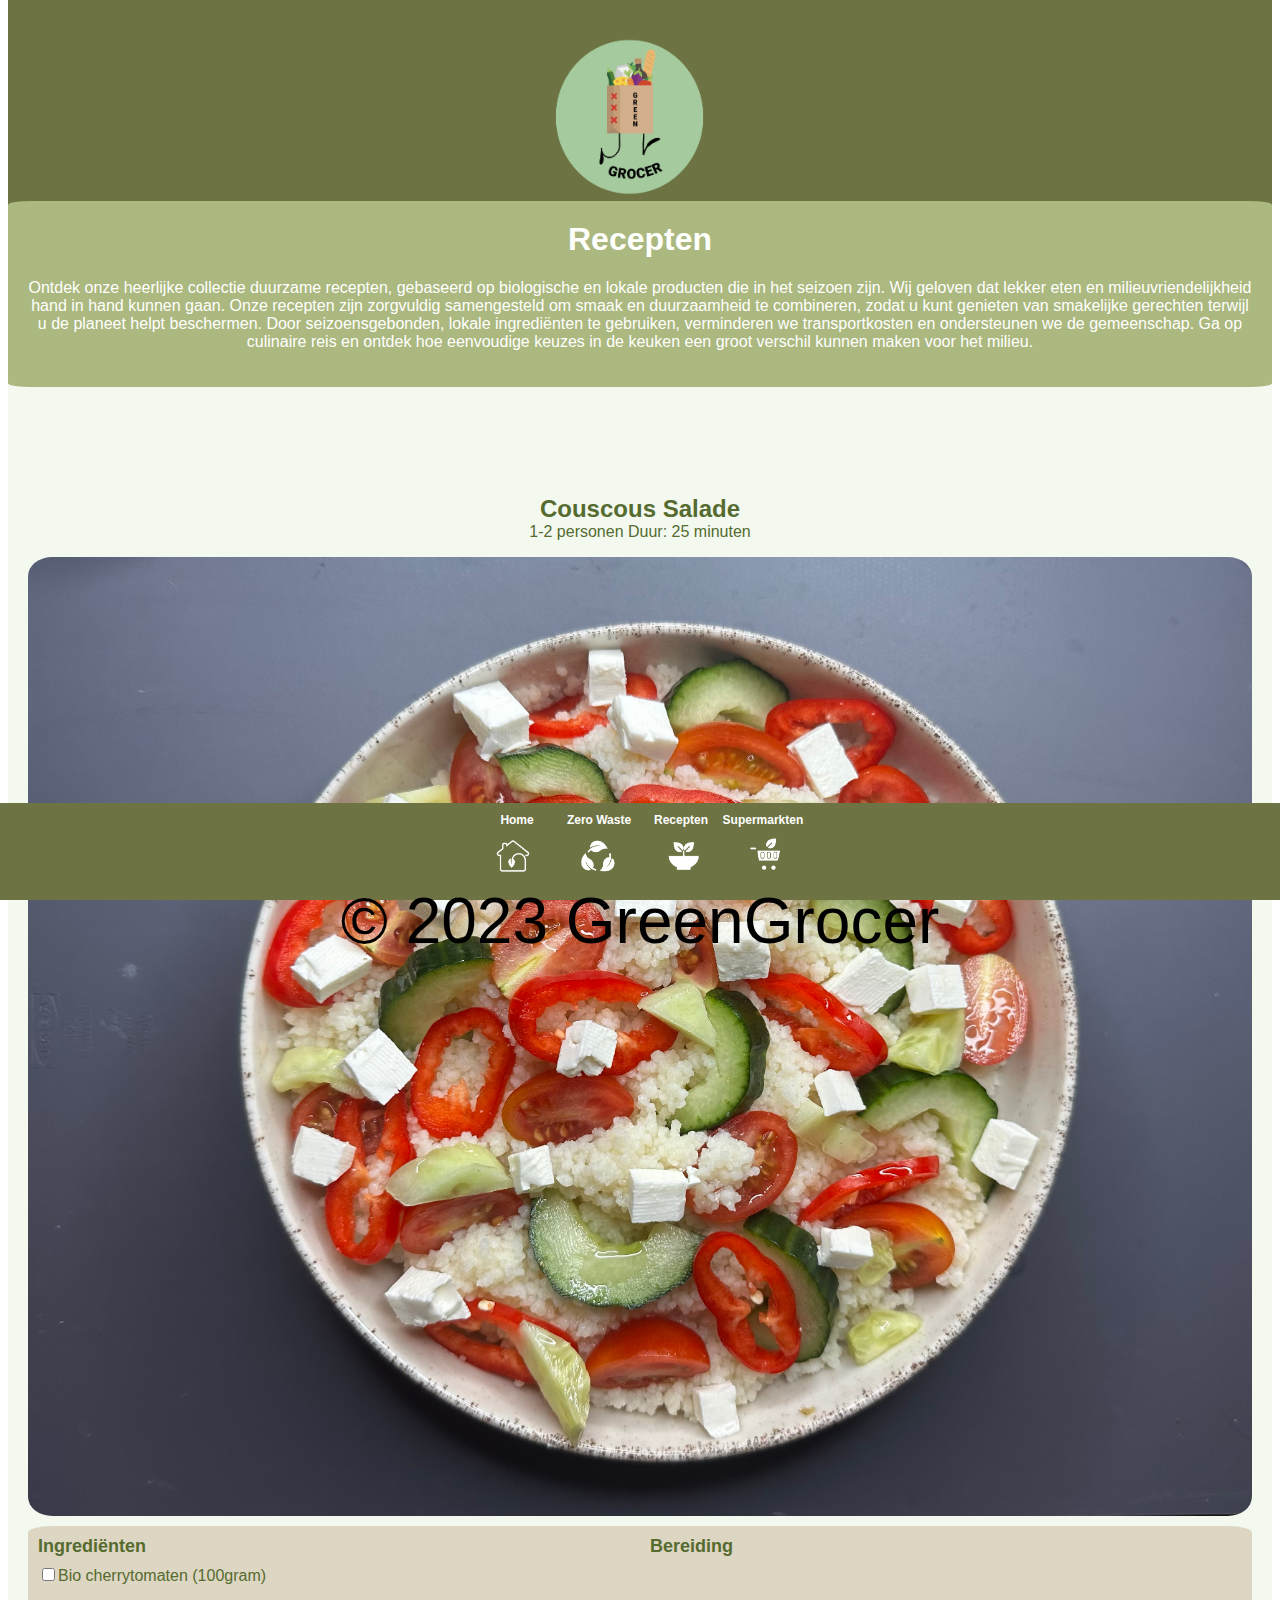
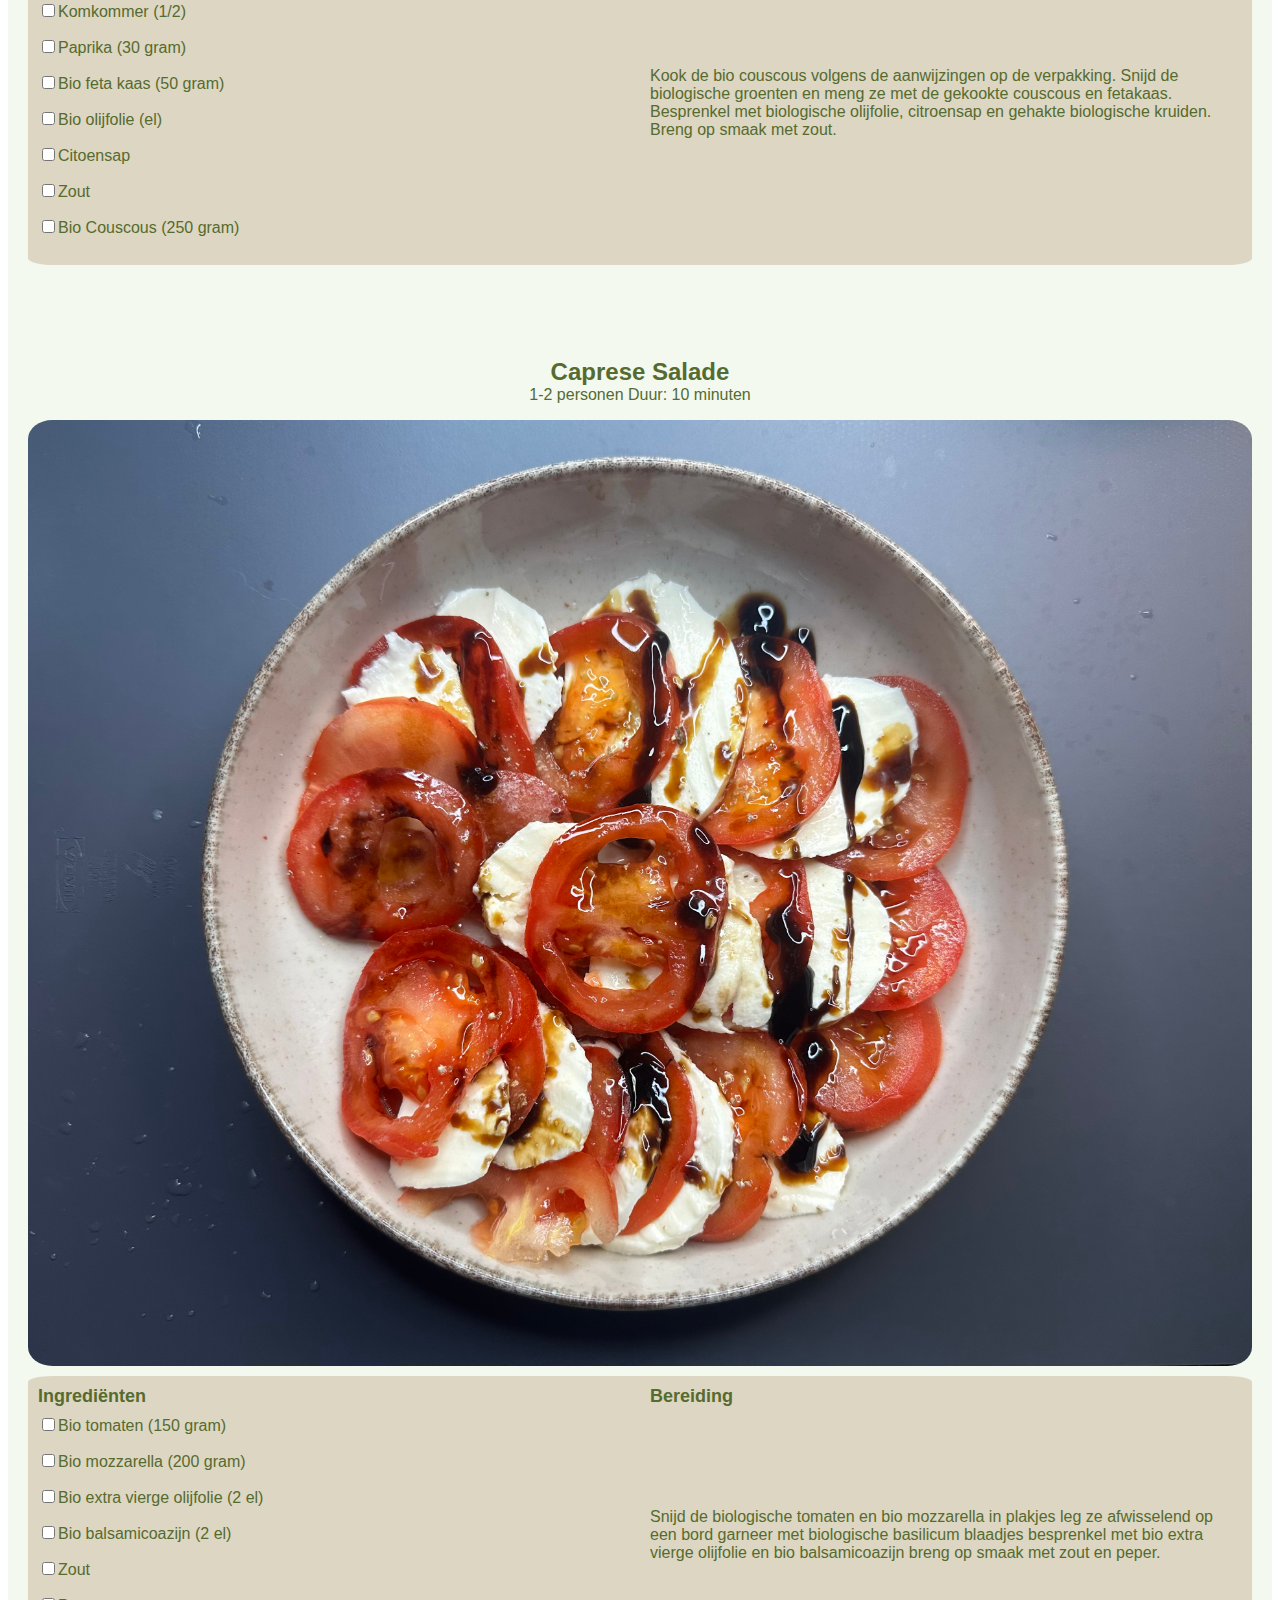
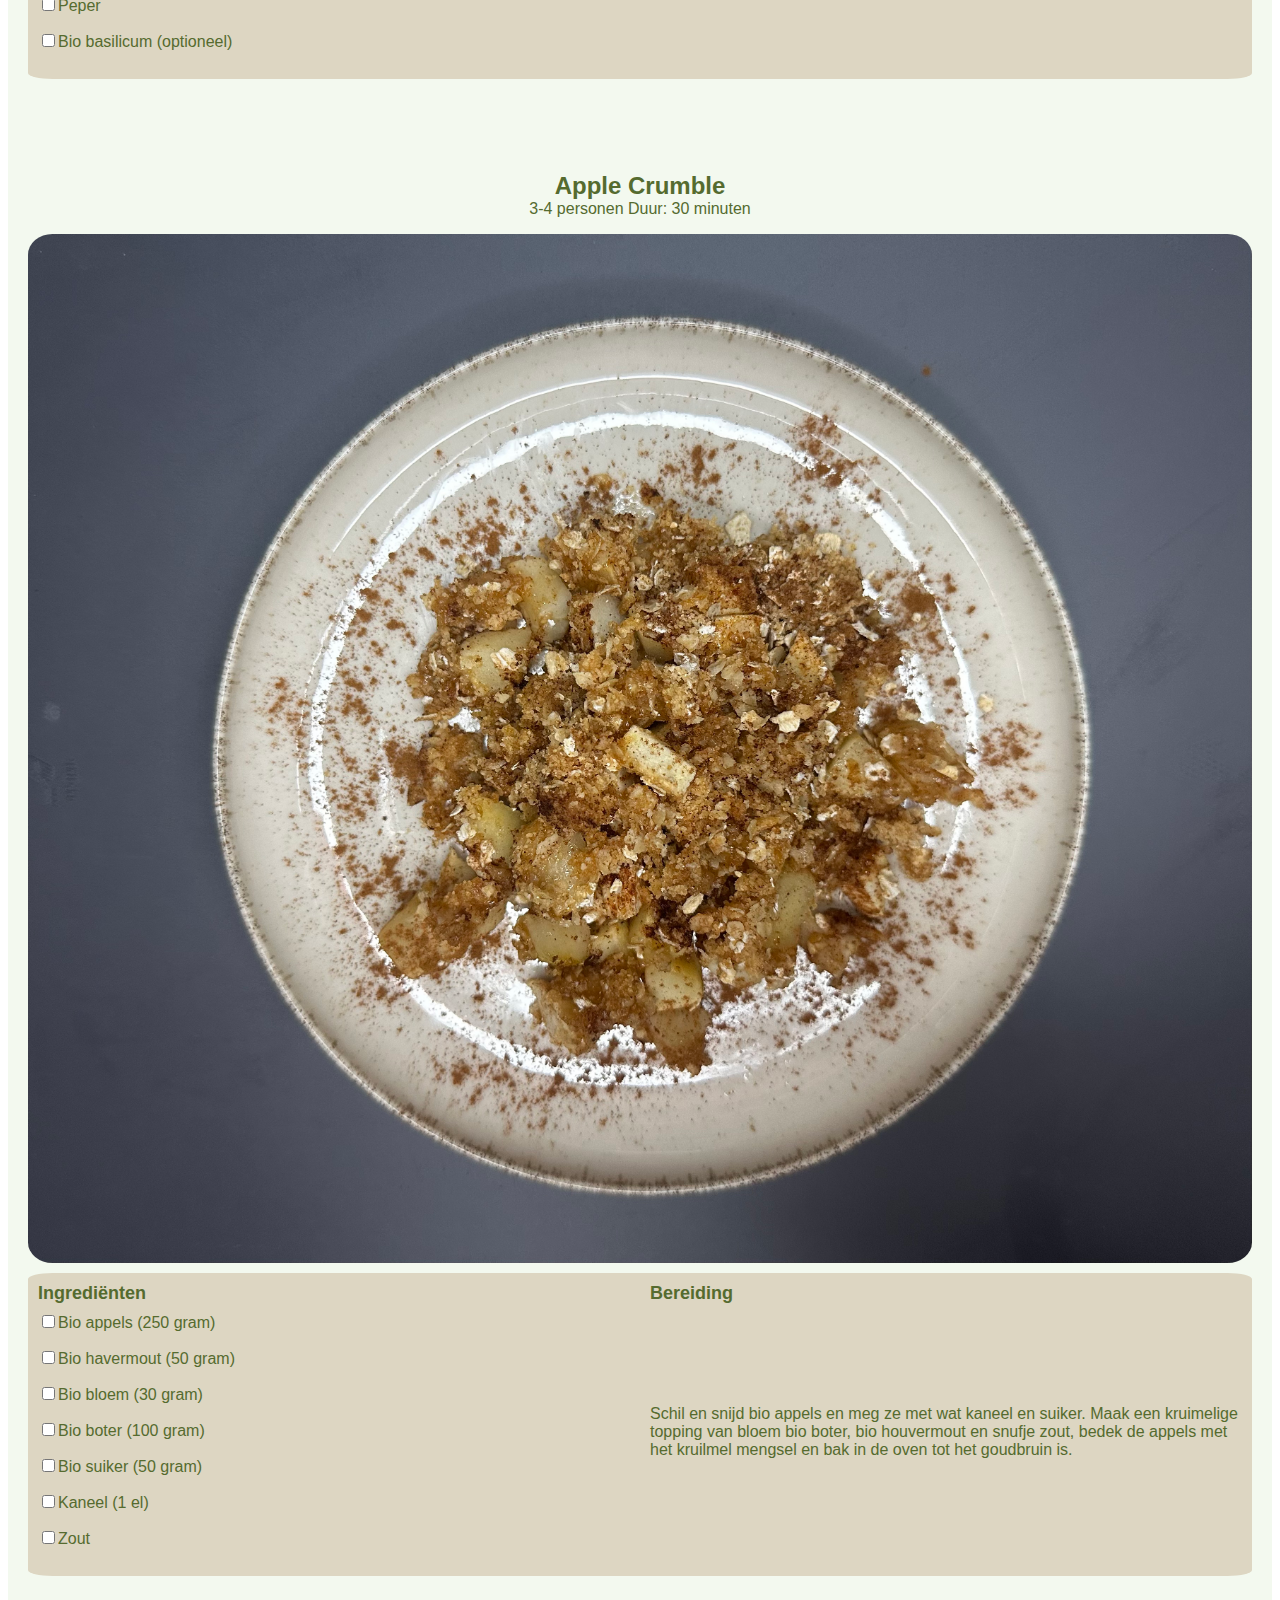
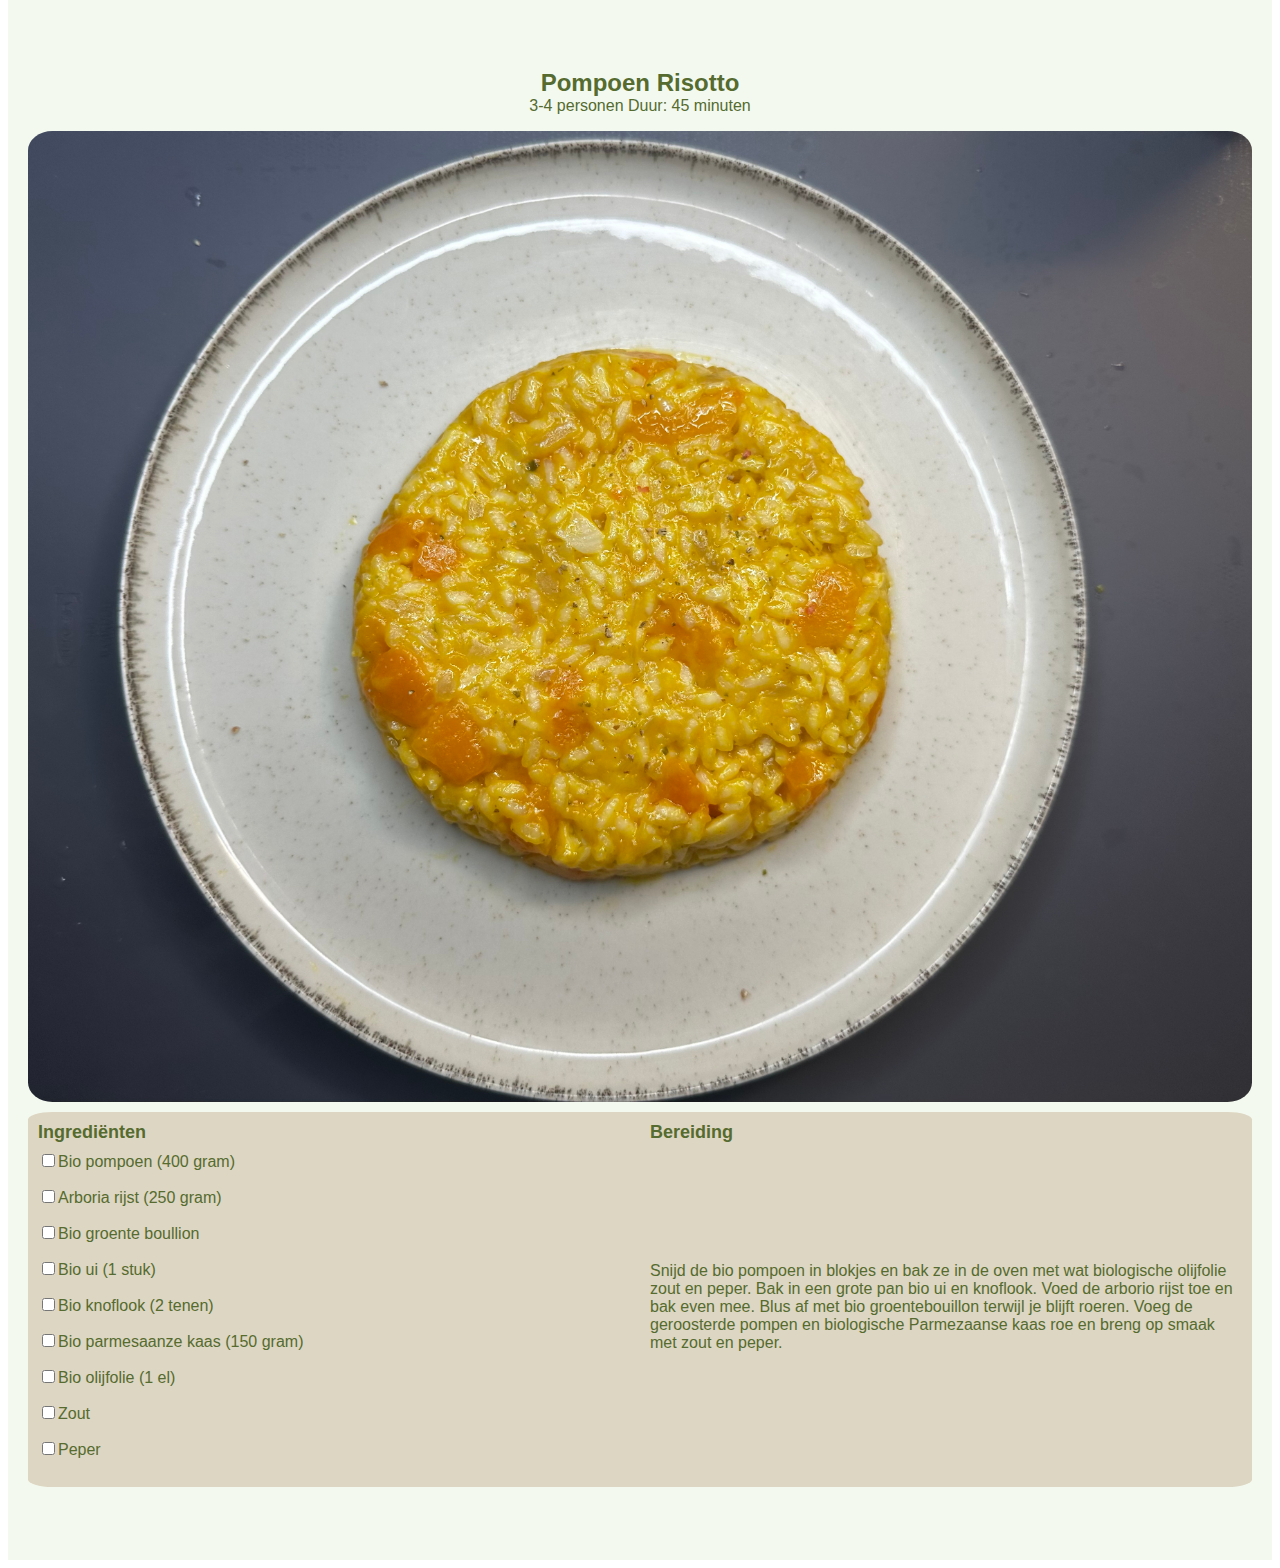
<file: recepten.html>
<!DOCTYPE html>
<html lang="nl">

<head>
    <meta charset="UTF-8">
    <meta name="viewport" content="width=device-width, initial-scale=1.0">
    <title>Recepten</title>
    <link rel="stylesheet" href="style.css">

</head>

<body>
    <header>


        <div class="container">

            <div class="colored-section">

            </div>
            <div class="border"></div>
            <img src="images/logo-greengrocer.png" alt="Logo van Green Grocer">
            <div class="other-section">


            </div>
        </div>


    </header>

    <main>
        <div class="flex-container">
            <section class="introductie-recepten">

                <h1>Recepten</h1>
                <p>
                    Ontdek onze heerlijke collectie
                    duurzame recepten, gebaseerd op biologische
                    en lokale producten die in het seizoen zijn.
                    Wij geloven dat lekker eten en milieuvriendelijkheid
                    hand in hand kunnen gaan. Onze recepten zijn zorgvuldig
                    samengesteld om smaak en duurzaamheid te combineren,
                    zodat u kunt genieten van smakelijke gerechten terwijl
                    u de planeet helpt beschermen. Door seizoensgebonden,
                    lokale ingrediënten te gebruiken, verminderen we
                    transportkosten en ondersteunen we de gemeenschap.
                    Ga op culinaire reis en ontdek hoe eenvoudige keuzes
                    in de keuken een groot verschil kunnen maken voor het milieu.
                </p>
            </section>
        </div>


        <div class="recept-item">
            <article class="foto-recept-1">
                <h2>Couscous Salade</h2>
                <p>1-2 personen Duur: 25 minuten</p>
                <img src="images/couscous-salade.jpg" alt="Foto van recept couscous salade">
            </article>
            <article class="content-recept">
                <section class="ingrediënten">
                    <h3>Ingrediënten</h3>
                    <ul>
                        <li><input type="checkbox" id="item1"><label for="item1">Bio cherrytomaten (100gram)</label> </li>
                        <li><input type="checkbox" id="item2"><label for="item2">Komkommer (1/2) </label></li>
                        <li><input type="checkbox" id="item3"><label for="item3">Paprika (30 gram) </label></li>
                        <li><input type="checkbox" id="item4"><label for="item4">Bio feta kaas (50 gram) </label></li>
                        <li><input type="checkbox" id="item5"><label for="item5">Bio olijfolie (el)</label></li>
                        <li><input type="checkbox" id="item6"><label for="item6">Citoensap</label></li>
                        <li><input type="checkbox" id="item7"><label for="item7">Zout</label></li>
                        <li><input type="checkbox" id="item8"><label for="item8">Bio Couscous (250 gram)</label></li>
                    </ul>
                </section>
                <section class="bereiding">
                    <h3>Bereiding</h3>
                    <p>
                        Kook de bio couscous volgens de aanwijzingen op de verpakking. Snijd de biologische groenten en
                        meng ze met de gekookte couscous en fetakaas. Besprenkel met biologische olijfolie, citroensap
                        en gehakte biologische kruiden. Breng op smaak met zout.</p>
                </section>


            </article>
        </div>


        <div class="recept-item">
            <article class="foto-recept-1">
                <h2>Caprese Salade</h2>
                <p>1-2 personen Duur: 10 minuten</p>
                <img src="images/caprese-salade.jpg" alt="Foto van recept caprese salade in een schaal">
            </article>
            <article class="content-recept">
                <section class="ingrediënten">
                    <h3>Ingrediënten</h3>
                    <ul>
                        <li><input type="checkbox" id="item9"><label for="item9">Bio tomaten (150 gram)</label></li>
                        <li><input type="checkbox" id="item10"><label for="item10">Bio mozzarella (200 gram)</label> </li>
                        <li><input type="checkbox" id="item11"><label for="item11">Bio extra vierge olijfolie (2 el)</label>
                        </li>
                        <li><input type="checkbox" id="item12"><label for="item12">Bio balsamicoazijn (2 el)</label></li>
                        <li><input type="checkbox" id="item13"><label for="item13">Zout</label></li>
                        <li><input type="checkbox" id="item14"><label for="item14">Peper</label></li>
                        <li><input type="checkbox" id="item15"><label for="item15">Bio basilicum (optioneel)</label>
                        </li>

                    </ul>
                </section>
                <section class="bereiding">
                    <h3>Bereiding</h3>
                    <p>Snijd de biologische tomaten en bio mozzarella in plakjes leg ze afwisselend op een bord garneer
                        met biologische basilicum blaadjes besprenkel met bio extra vierge olijfolie en bio
                        balsamicoazijn breng op smaak met zout en peper.</p>
                </section>


            </article>
        </div>

        <div class="recept-item">
            <article class="foto-recept-1">
                <h2>Apple Crumble</h2>
                <p>3-4 personen Duur: 30 minuten</p>
                <img src="images/apple-crumble.jpg" alt="Foto van recept apple crumble op bord">
            </article>
            <article class="content-recept">
                <section class="ingrediënten">
                    <h3>Ingrediënten</h3>
                    <ul>

                        <li><input type="checkbox" id="item16"><label for="item16">Bio appels (250 gram)</label> </li>
                        <li><input type="checkbox" id="item17"><label for="item17">Bio havermout (50 gram)</label></li>
                        <li><input type="checkbox" id="item18"><label for="item18">Bio bloem (30 gram)</label></li>
                        <li><input type="checkbox" id="item19"><label for="item19">Bio boter (100 gram)</label></li>
                        <li><input type="checkbox" id="item20"><label for="item20">Bio suiker (50 gram)</label></li>
                        <li><input type="checkbox" id="item21"><label for="item21">Kaneel (1 el)</label></li>
                        <li><input type="checkbox" id="item22"><label for="item22">Zout</label></li>
                    </ul>
                </section>
                <section class="bereiding">
                    <h3>Bereiding</h3>
                    <p>Schil en snijd bio appels en meg ze met wat kaneel en suiker. Maak een kruimelige topping van
                        bloem bio boter, bio houvermout en snufje zout, bedek de appels met het kruilmel mengsel en bak
                        in de oven tot het goudbruin is.
                    </p>
                </section>
            </article>
        </div>

        <div class="recept-item">
            <article class="foto-recept-1">
                <h2>Pompoen Risotto</h2>
                <p>3-4 personen Duur: 45 minuten</p>
                <img src="images/pompoen-risotto.jpg" alt="Foto van recept pompoen risotto op een bord">
            </article>
            <article class="content-recept">
                <section class="ingrediënten">
                    <h3>Ingrediënten</h3>
                    <ul>

                        <li><input type="checkbox" id="item23"><label for="item23">Bio pompoen (400 gram)</label></li>
                        <li><input type="checkbox" id="item24"><label for="item24">Arboria rijst (250 gram)</label> </li>
                        <li><input type="checkbox" id="item25"><label for="item25">Bio groente boullion</label></li>
                        <li><input type="checkbox" id="item26"><label for="item26">Bio ui (1 stuk)</label></li>
                        <li><input type="checkbox" id="item27"><label for="item27">Bio knoflook (2 tenen)</label></li>
                        <li><input type="checkbox" id="item28"><label for="item28">Bio parmesaanze kaas (150 gram)</label></li>
                        <li><input type="checkbox" id="item29"><label for="item29">Bio olijfolie (1 el)</label></li>
                        <li><input type="checkbox" id="item30"><label for="item30">Zout</label></li>
                        <li><input type="checkbox" id="item31"><label for="item31">Peper</label></li>
                    </ul>
                </section>
                <section class="bereiding">
                    <h3>Bereiding</h3>
                    <p>Snijd de bio pompoen in blokjes en bak ze in de
                        oven met wat biologische olijfolie zout en peper.
                        Bak in een grote pan bio ui en knoflook. Voed de arborio
                        rijst toe en bak even mee. Blus af met bio groentebouillon
                        terwijl je blijft roeren. Voeg de geroosterde pompen en biologische
                        Parmezaanse kaas roe en breng op smaak met zout en peper.</p>
                </section>

            </article>
        </div>

    </main>

    <footer>
        <nav class="footer-nav">
            <ul>
                <li><a href="index.html">Home<img src="images/icon-home2.png" alt="Home Icon"></a>
                </li>
                <li><a href="zerowaste.html">Zero Waste<img src="images/iconen-zerowaste.png" alt="Zero Waste Icon"></a>
                </li>
                <li><a href="recepten.html">Recepten<img src="images/icon-recepten.png" alt="Recepten Icon"></a></li>
                <li><a href="supermarkten.html">Supermarkten<img src="images/icon-supermarkten.png"
                            alt="Supermarkten Icon"></a></li>
            </ul>
        </nav>
        <p>&copy; 2023 GreenGrocer</p>
    </footer>
</body>

</html>
</file>
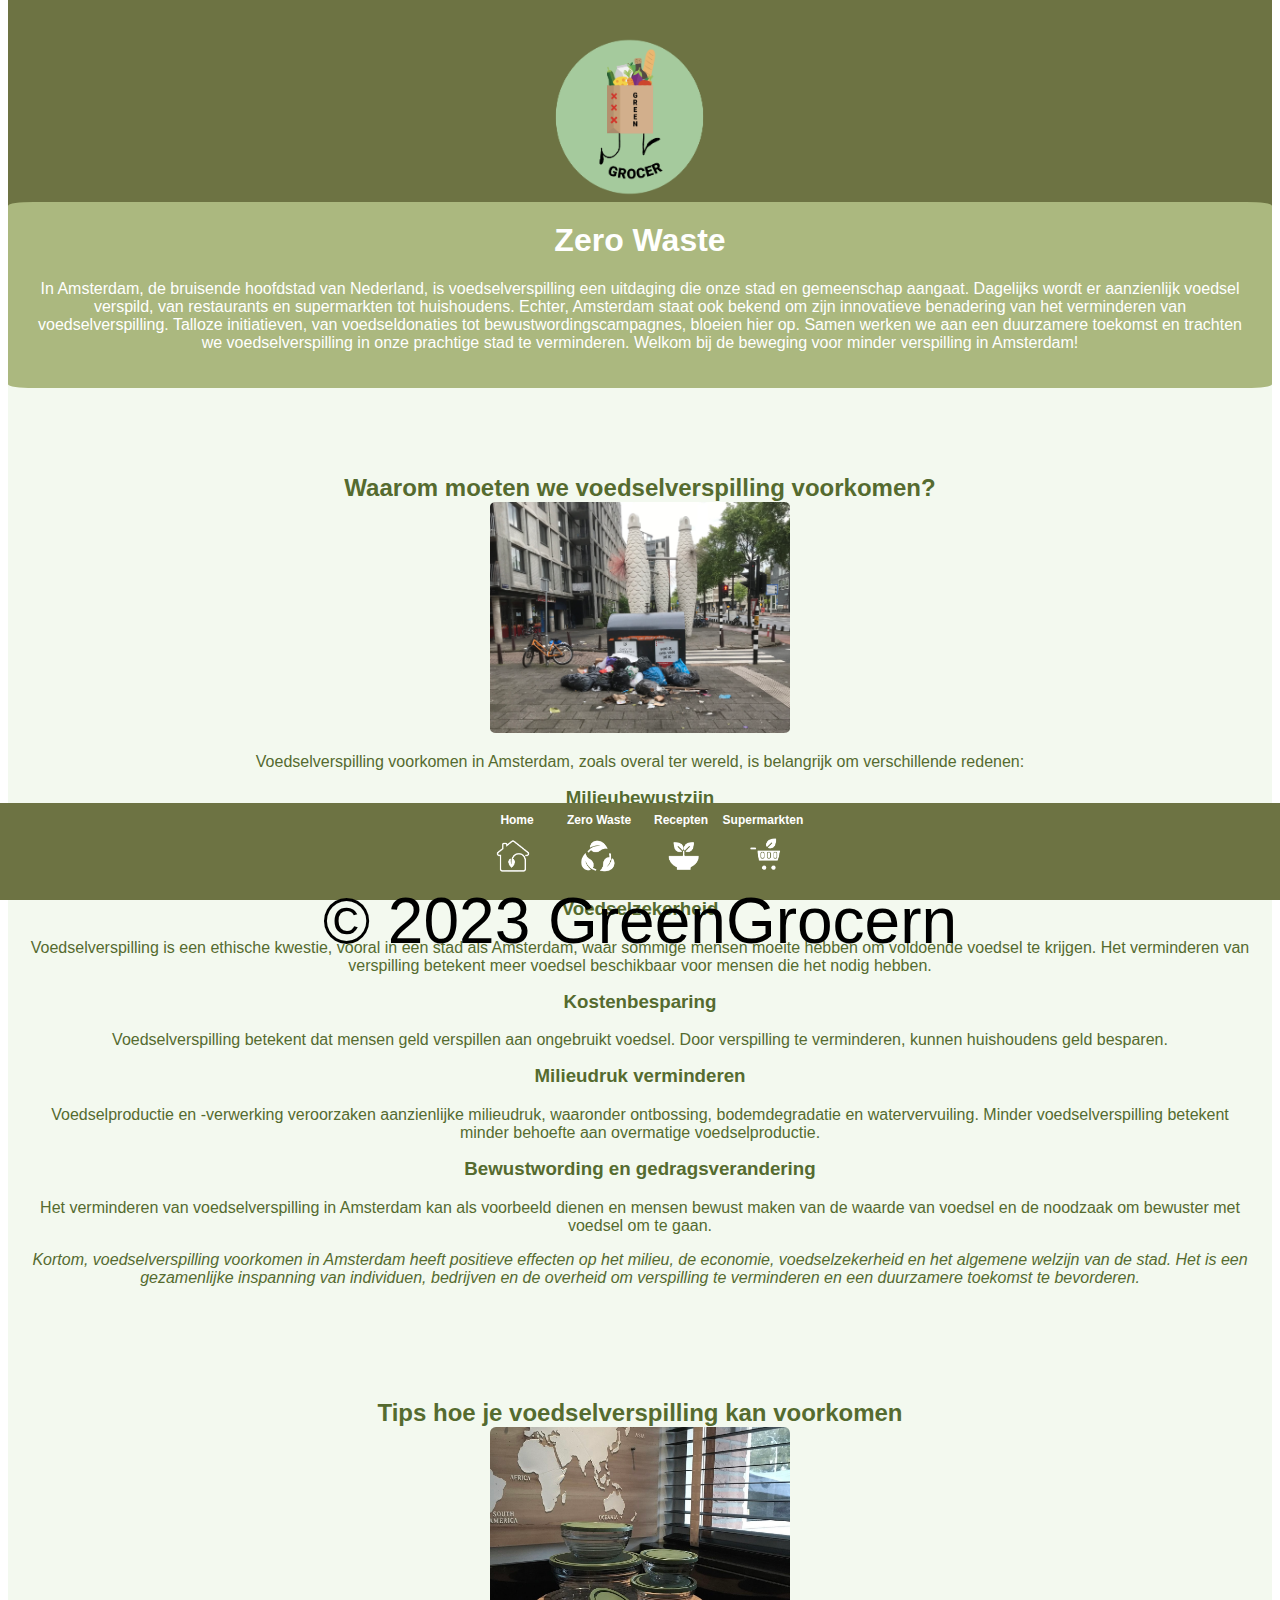
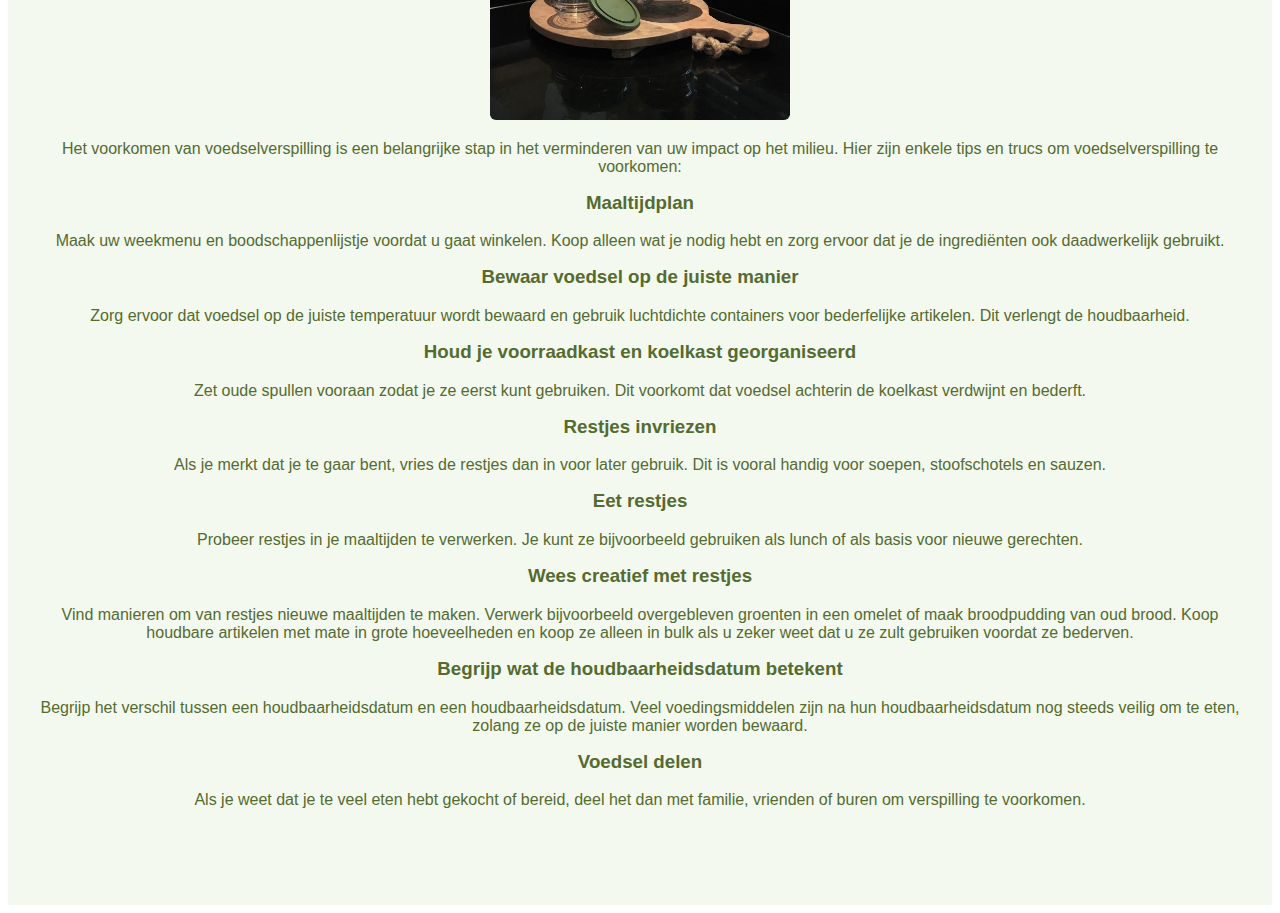
<file: zerowaste.html>
<!DOCTYPE html>
<html lang="nl">

<head>
    <meta charset="UTF-8">
    <meta name="viewport" content="width=device-width, initial-scale=1.0">
    <title>Zerowaste</title>
    <link rel="stylesheet" href="style.css">

</head>

<body>
    <header>


        <div class="container">

            <div class="colored-section">

            </div>
            <div class="border"></div>
            <img src="images/logo-greengrocer.png" alt="Logo van Green Grocer">
            <div class="other-section">


            </div>
        </div>


    </header>


    <main>
        <div class="flex-container">
            <section class="intro-home">
                <h1>Zero Waste</h1>
                <p> In Amsterdam, de bruisende hoofdstad van Nederland, is voedselverspilling een uitdaging die onze
                    stad en gemeenschap aangaat. Dagelijks wordt er aanzienlijk voedsel verspild, van restaurants en
                    supermarkten tot huishoudens. Echter, Amsterdam staat ook bekend om zijn innovatieve benadering van
                    het verminderen van voedselverspilling. Talloze initiatieven, van voedseldonaties tot
                    bewustwordingscampagnes, bloeien hier op. Samen werken we aan een duurzamere toekomst en trachten we
                    voedselverspilling in onze prachtige stad te verminderen. Welkom bij de beweging voor minder
                    verspilling in Amsterdam!
                </p>
            </section>
        </div>

        <section class="zero-waste">
            <h2>Waarom moeten we voedselverspilling voorkomen?</h2>
            <img src="images/vuilnisbakken.JPG" alt="Foto van overvolle vuilnisbakken in Amsterdam Oost">
        </section>

        <section class="zerowaste-tips">

            <p>Voedselverspilling voorkomen in Amsterdam, zoals overal ter wereld, is belangrijk om
                verschillende redenen:</p>

            <h3>Milieubewustzijn</h3>
            <p>Voedselverspilling heeft aanzienlijke milieueffecten. Het verspilde voedsel eindigt vaak op
                stortplaatsen, waar het bijdraagt aan methaanemissies, een krachtig broeikasgas. Bovendien gaat de
                productie van voedsel gepaard met het gebruik van natuurlijke hulpbronnen, zoals water en
                landbouwgrond. Het verminderen van voedselverspilling draagt bij aan het behoud van deze
                hulpbronnen.</p>

            <h3>Voedselzekerheid</h3>
            <p>Voedselverspilling is een ethische kwestie, vooral in een stad als Amsterdam, waar sommige mensen
                moeite hebben om voldoende voedsel te krijgen. Het verminderen van verspilling betekent meer voedsel
                beschikbaar voor mensen die het nodig hebben.</p>

            <h3>Kostenbesparing</h3>
            <p>Voedselverspilling betekent dat mensen geld verspillen aan ongebruikt voedsel. Door verspilling te
                verminderen, kunnen huishoudens geld besparen.</p>

            <h3>Milieudruk verminderen</h3>
            <p>Voedselproductie en -verwerking veroorzaken aanzienlijke milieudruk, waaronder ontbossing,
                bodemdegradatie en watervervuiling. Minder voedselverspilling betekent minder behoefte aan
                overmatige voedselproductie.</p>

            <h3>Bewustwording en gedragsverandering</h3>
            <p>Het verminderen van voedselverspilling in Amsterdam kan als voorbeeld dienen en mensen bewust maken
                van de waarde van voedsel en de noodzaak om bewuster met voedsel om te gaan.</p>

            <p><em>Kortom, voedselverspilling voorkomen in Amsterdam heeft positieve effecten op het milieu, de
                    economie, voedselzekerheid en het algemene welzijn van de stad. Het is een gezamenlijke
                    inspanning van individuen, bedrijven en de overheid om verspilling te verminderen en een
                    duurzamere toekomst te bevorderen.</em></p>




        </section>


        <section class="zero-waste">
            <h2>Tips hoe je voedselverspilling kan voorkomen</h2>
            <img src="images/bewaar-bakjes.jpg" alt="Foto van glazen bewaar bakjes voor eten op het aanrecht">
        </section>

        <section class="zerowaste-tips">

            <p>Het voorkomen van voedselverspilling is een belangrijke stap in het verminderen van uw impact
                op het milieu. Hier zijn enkele tips en trucs om voedselverspilling te voorkomen:</p>

            <h3>Maaltijdplan</h3>

            <p>Maak uw weekmenu en boodschappenlijstje voordat u gaat winkelen. Koop alleen wat je nodig hebt en
                zorg ervoor dat je de ingrediënten ook daadwerkelijk gebruikt.</p>

            <h3>Bewaar voedsel op de juiste manier</h3>

            <p>Zorg ervoor dat voedsel op de juiste temperatuur wordt bewaard en gebruik luchtdichte containers
                voor bederfelijke artikelen. Dit verlengt de houdbaarheid.</p>

            <h3>Houd je voorraadkast en koelkast georganiseerd</h3>

            <p>Zet oude spullen vooraan zodat je ze eerst kunt gebruiken. Dit voorkomt dat voedsel achterin de
                koelkast verdwijnt en bederft.</p>

            <h3>Restjes invriezen</h3>

            <p>Als je merkt dat je te gaar bent, vries de restjes dan in voor later gebruik. Dit is vooral handig
                voor soepen, stoofschotels en sauzen.</p>

            <h3>Eet restjes</h3>

            <p>Probeer restjes in je maaltijden te verwerken. Je kunt ze bijvoorbeeld gebruiken als lunch of als
                basis voor nieuwe gerechten.</p>

            <h3>Wees creatief met restjes</h3>

            <p>Vind manieren om van restjes nieuwe maaltijden te maken. Verwerk bijvoorbeeld overgebleven groenten
                in een omelet of maak broodpudding van oud brood.
                Koop houdbare artikelen met mate in grote hoeveelheden en koop ze alleen in bulk als u zeker weet
                dat u ze zult gebruiken voordat ze bederven.</p>

            <h3>Begrijp wat de houdbaarheidsdatum betekent</h3>

            <p>Begrijp het verschil tussen een houdbaarheidsdatum en een houdbaarheidsdatum. Veel voedingsmiddelen
                zijn na hun houdbaarheidsdatum nog steeds veilig om te eten, zolang ze op de juiste manier worden
                bewaard.</p>

            <h3>Voedsel delen</h3>Als je weet dat je te veel eten hebt gekocht of bereid, deel het dan
            met familie, vrienden of buren om verspilling te voorkomen.



        </section>

    </main>

    <footer>
        <nav class="footer-nav">
            <ul>
                <li><a href="index.html">Home<img src="images/icon-home2.png" alt="Home Icon"></a>
                </li>
                <li><a href="zerowaste.html">Zero Waste<img src="images/iconen-zerowaste.png" alt="Zero Waste Icon"></a>
                </li>
                <li><a href="recepten.html">Recepten<img src="images/icon-recepten.png" alt="Recepten Icon"></a></li>
                <li><a href="supermarkten.html">Supermarkten<img src="images/icon-supermarkten.png"
                            alt="Supermarkten Icon"></a></li>
            </ul>
        </nav>
        <p>&copy; 2023 GreenGrocern</p>
    </footer>
</body>

</html>
</file>
<file: style.css>
* {

    margin-top: 0;
    padding: 0;
    box-sizing: border-box;
    font-family: 'Poppins', sans-serif;
}

main {
    background-color: rgb(243, 249, 239);
    overflow: auto;
}

.container {
    display: flex;
    flex-direction: column;
    align-items: center;
}

.colored-section {
    background-color: #6d7343;
    padding: 37px;
    width: 100%;
    text-align: center;
}

.border {
    width: 100%;
    height: 142px;
    background-color: #6d7343;
    ;
}

.other-section {
    padding: 20px;
    text-align: center;
}

.flex-container {
    display: flex;
    justify-content: center;
    align-items: center;
}

.intro-home {
    background-color: #abb87f;
    padding: 20px;
    color: rgb(255, 255, 254);
    border-radius: 2%;
    text-align: center;
    margin-top: 149px;
    margin-bottom: 66px;
}

.image-container {
    display: flex;
    overflow-x: auto;
    white-space: nowrap;
    width: 100%;
    position: relative;

}

.image-container img {
    width: 100px;
    height: 100px;
    border-radius: 50%;
    margin: 10px;

}

.image-item {
    position: relative;
    margin: 10px;
    width: 300px;
    text-align: center;
    padding: 10px;
    transition: 0.3s;
    display: inline-block;
}

.image-item2:hover {
    transform: scale(1.1);
}

.image-text {
    position: absolute;
    top: 50%;
    left: 50%;
    transform: translate(-50%, -50%);
    opacity: 0;
    transition: opacity 0.3s;
    font-weight: bold;
    color: rgb(255, 255, 255);
    text-align: center;
}

.image-item:hover .image-text {
    opacity: 1;
}

.image-item:hover {
    transform: scale(1.1);
}

.home-page-supermarkten {
    display: flex;
    justify-content: center;
    align-items: center;
    color: darkolivegreen;
}

.intro-voedselverspilling {
    background-color: #ddd6c2;
    padding: 20px;
    color: darkolivegreen;
    border-radius: 2%;

}

.content {
    display: flex;
    align-items: center;
}

.intro-voedselverspilling h3 {
    text-align: center;

}

.content p {
    text-align: center;

}

.content img {
    max-width: 200px;
    margin-left: 20px;
}

.recente-recepten {
    background-color: #ddd6c2;
    padding: 20px;
    color: darkolivegreen;
    border-radius: 2%;
    background-color: #ddd6c2;
    padding: 7px;
    color: darkolivegreen;
    border-radius: 2%;
    margin-top: 48px;
    flex-wrap: wrap;
}

.recente-recepten h4 {
    text-align: center;
    margin: 48px;
    color: darkolivegreen;
    margin-top: 10px;
}

.recente-recepten p {
    text-align: center;
    color: darkolivegreen;
    margin: 23px;
    margin-top: -27px;
}


.image-container-2 {
    display: flex;
    overflow-x: auto;
    white-space: nowrap;
    width: 100%;
    position: relative;
    margin-bottom: 73px;
}

.image-item2 {
    flex: 0 0 auto;
    width: 300px;
    text-align: center;
    padding: 10px;
    transition: 0.3s;
    display: inline-block;
}

.image-item2:hover {
    transform: scale(1.1);
}

.image-item2 img {
    width: 100%;
    max-width: 100%;
    height: auto;
}

.caption {
    position: absolute;
    top: 0;
    background-color: rgba(75, 62, 56, 0.5);
    color: rgb(255, 255, 255);
    padding: 23px;
    opacity: 0;
    transition: opacity 0.3s;
    text-align: center;
    margin: 38px;
    width: 190px;
}

.image-container-2:hover .caption {
    opacity: 1;
}

footer {
    background-color: #6d7343;
    text-align: center;
    padding: 10px;
    position: fixed;
    bottom: 0;
    left: 0;
    right: 0;
    display: flex;
    justify-content: center;
    flex-wrap: wrap;
}

.footer-nav {
    justify-content: center;
}

.footer-nav ul {
    list-style: none;
    padding: 0;
    display: flex;
    justify-content: center;
    max-width: 320px;
    margin: 0 auto;

}

.footer-nav li {
    text-align: center;
}

.footer-nav a img {
    display: block;
    margin: 0 auto 5px;
    height: 58px;
}

.footer-nav a {
    text-decoration: none;
    color: rgb(255, 255, 255);
    font-weight: bold;
    display: block;
}

.footer-nav a {
    font-size: 12px;
}

footer p {
    font-size: 4em;
    text-align: center;
    position: fixed;
    margin-top: 71px;

}

.flex-container {
    display: flex;
    flex-direction: column;
    margin-bottom: 20px;
    display: flex;
    justify-content: center;
    align-items: center;
}

.introductie-recepten {
    text-align: center;
    padding: 20px;
    background-color: #abb87f;
    padding: 20px;
    color: rgb(255, 255, 254);
    border-radius: 2%;
    margin-top: 148px;
    margin-bottom: 59px;
}

.recept-item {
    display: flex;
    margin-top: 29px;
    padding: 20px;
    flex-wrap: wrap;
    margin-bottom: 53px;
}

.foto-recept-1 {
    text-align: center;
    color: darkolivegreen;
}

.foto-recept-1 img {
    max-width: 100%;
    height: auto;
    border-radius: 2%;
}

.content-recept {
    flex: 1;
    display: inline-flex;
    margin-top: 6px;
    background-color: #ddd6c2;
    border-radius: 2%;
}

.recept h1,
h2 {
    font-size: 24px;
    margin: 0;
    text-align: center;
    color: darkolivegreen;
}

.bereiding h3 {
    font-size: 18px;
    margin: 0;
    color: darkolivegreen;
}

.ingrediënten h3 {
    font-size: 18px;
    margin: 0;
    color: darkolivegreen;
}

.ingrediënten,
.bereiding {
    flex: 1;
    padding: 10px;
    display: grid;
    grid-gap: 10px;
    color: darkolivegreen;
}

.ingrediënten ul {
    list-style: none;
    padding: 0;
    margin: 0;
    color: darkolivegreen;
}

.ingrediënten li {
    margin-bottom: 18px;
    color: darkolivegreen;
}

.bereiding p {
    font-size: 16px;
    color: darkolivegreen;
}


.supermarkt-tekst-foto {
    display: flex;
    justify-content: center;
    text-align: center;
    color: darkolivegreen;

}

.introductie-supermarkten {
    text-align: center;
    padding: 20px;
    background-color: #abb87f;
    padding: 20px;
    color: rgb(255, 255, 254);
    border-radius: 2%;
    margin-top: 148px;
    margin-bottom: 59px;
}

.supermarkten-tekst-foto img {
    display: flex;
    margin: 0 auto;
    width: 300px;
    border-radius: 2%;

}

.container img {
    max-width: 293px;
    margin: -210px;
    padding: 16px;
}

.supermarkten-info {
    display: flex;
    padding: 20px;
    text-align: center;
    color: darkolivegreen;

}

.supermarkten-omschrijving {
    flex: 1;

}

.lees-verder {
    margin-bottom: 46px;
}

.lees-verder .button {
    cursor: pointer;
    background-color: #abb87f;
    color: #ffffff;
    padding: 10px;
    border: none;
    text-align: center;
    display: block;
    border-radius: 20px;
}

.lees-verder .inhoud-supermarkten {
    max-height: 0;
    overflow: hidden;
    transition: max-height 0.3s ease-in-out;
    margin-bottom: 83px;
}

.inhoud-supermarkten {
    margin: 8px;
    color: darkolivegreen;
    border-radius: 2%;
    background-color: #ddd6c2;

}

.locaties {
    padding: 22px;

}

.locaties img {
    width: 300px;
    border-radius: 2%;
    display: flex;
}

.openingstijden {
    padding: 22px;
}

.openingstijden ul {
    list-style: none;
}

.product-aanbod {
    padding: 22px;
}

.review {
    padding: 22px;
}

#toggle:checked~.inhoud-supermarkten {
    max-height: 1768px;
    text-align: center;
}

#toggle-1:checked~.inhoud-supermarkten {
    max-height: 1768px;
    text-align: center;
}

#toggle-2:checked~.inhoud-supermarkten {
    max-height: 1768px;
    text-align: center;
}

#toggle-3:checked~.inhoud-supermarkten {
    max-height: 1768px;
    text-align: center;
}

.zero-waste {
    justify-content: center;
    text-align: center;
    color: darkolivegreen;
}

.zero-waste img {
    display: flex;
    margin: 0 auto;
    width: 300px;
    border-radius: 2%;
}

.zerowaste-tips {
    padding: 20px;
    text-align: center;
    color: darkolivegreen;
    margin-bottom: 76px;
}
</file>
